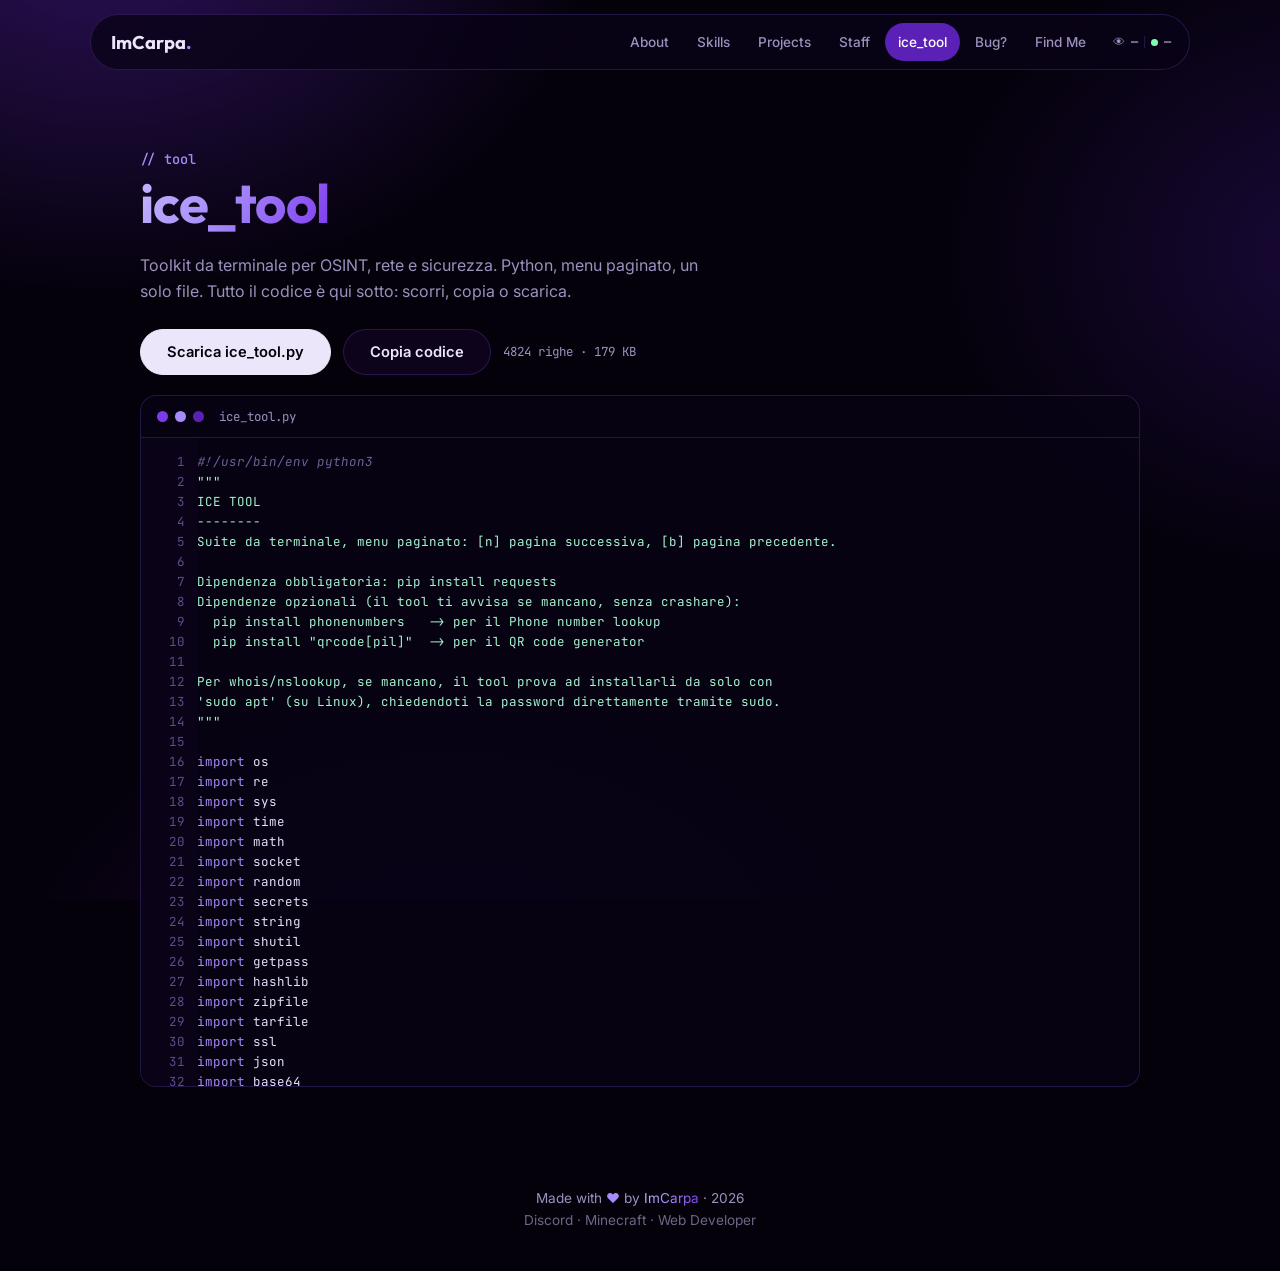
<file: tool.html>
<!DOCTYPE html>
<html lang="it">
<head>
<meta charset="UTF-8" />
<meta name="viewport" content="width=device-width, initial-scale=1" />
<title>ice_tool · ImCarpa</title>
<link rel="icon" type="image/png" href="favicon.png" />
<link rel="preconnect" href="https://fonts.googleapis.com" />
<link rel="preconnect" href="https://fonts.gstatic.com" crossorigin />
<link href="https://fonts.googleapis.com/css2?family=Outfit:wght@500;600;700;800&family=Inter:wght@400;500;600&family=JetBrains+Mono:wght@400;500&display=swap" rel="stylesheet" />
<link rel="stylesheet" href="style.css" />
</head>
<body>
<div class="bg" aria-hidden="true"></div>

<nav class="nav" id="navbar">
  <a class="nav-logo" href="index.html#hero">ImCarpa<span>.</span></a>
  <div class="nav-links"><a href="index.html#about">About</a><a href="index.html#skills">Skills</a><a href="index.html#projects">Projects</a><a href="index.html#staff">Staff</a><a href="tool.html" class="on">ice_tool</a><a href="index.html#bug">Bug?</a><a href="index.html#socials">Find Me</a></div>
  <div class="nav-visitor"><span>👁</span><b id="vc-total">&mdash;</b><i></i><span class="dot"></span><b id="vc-online">&mdash;</b></div>
</nav>

<section id="tool" class="section page">
  <div class="section-label">// tool</div><h2 class="section-title"><span class="gradient-text">ice_tool</span></h2>
  <p class="lead">Toolkit da terminale per OSINT, rete e sicurezza. Python, menu paginato, un solo file. Tutto il codice è qui sotto: scorri, copia o scarica.</p>
  <div class="row">
    <a class="btn solid" href="downloads/ice_tool.py" download>Scarica ice_tool.py</a>
    <button class="btn" id="copy">Copia codice</button>
    <span class="meta" id="meta"></span>
  </div>
  <div class="code">
    <div class="code-top"><i></i><i></i><i></i><span>ice_tool.py</span></div>
    <div class="code-scroll" id="scroll"><pre class="gut" id="gut"></pre><pre class="src" id="src">caricamento…</pre></div>
  </div>
</section>
<footer class="footer"><p>Made with <span class="heart">♥</span> by <span class="gradient-text">ImCarpa</span> · 2026</p><p class="footer-sub">Discord · Minecraft · Web Developer</p></footer>

<script src="ice_src.js"></script>
<script src="script.js"></script>
</body>
</html>
</file>
<file: style.css>
:root{--bg:#04010a;--ink:#ece6fa;--mut:#9d90bd;--v1:#2e1065;--v2:#5b21b6;--v3:#7c3aed;--v4:#a78bfa;--v5:#c4b5fd;--glass:rgba(124,58,237,.08);--line:rgba(139,92,246,.22);--disp:'Outfit',system-ui,sans-serif;--sans:'Inter',system-ui,sans-serif;--mono:'JetBrains Mono',ui-monospace,monospace;--ease:cubic-bezier(.22,1,.36,1)}
*,*::before,*::after{box-sizing:border-box;margin:0;padding:0}
html{scroll-behavior:smooth;scroll-padding-top:84px}
html.intro,html.intro body{overflow:hidden}
body{background:var(--bg);color:var(--ink);font-family:var(--sans);line-height:1.65;-webkit-font-smoothing:antialiased;overflow-x:hidden}
a{color:inherit}
.bg{position:fixed;inset:0;z-index:-1;background:radial-gradient(60vmax 45vmax at 8% -8%,rgba(76,29,149,.55),transparent 65%),radial-gradient(50vmax 40vmax at 105% 28%,rgba(46,16,101,.5),transparent 65%),radial-gradient(55vmax 40vmax at 35% 112%,rgba(59,7,100,.45),transparent 65%),var(--bg)}
/* PRE-MENU */
#intro{display:none;position:fixed;inset:0;z-index:200;background:#000;cursor:pointer;transition:opacity .7s ease;touch-action:manipulation}
html.intro #intro{display:block}
#intro.out{opacity:0;pointer-events:none}
#intro canvas{width:100%;height:100%;display:block}
.intro-hint{position:absolute;left:0;right:0;bottom:9vh;text-align:center;font:500 .95rem var(--disp);letter-spacing:.14em;color:var(--v4);opacity:0;transition:opacity .6s}
.intro-hint.show{opacity:1;animation:pulse 2.2s ease-in-out infinite .6s}
@keyframes pulse{50%{opacity:.35}}
/* NAV */
.nav{position:fixed;z-index:50;top:14px;left:50%;translate:-50% 0;width:min(1100px,94vw);display:flex;align-items:center;gap:14px;padding:8px 10px 8px 20px;border:1px solid var(--line);border-radius:999px;background:rgba(10,3,24,.78);backdrop-filter:blur(14px);-webkit-backdrop-filter:blur(14px)}
.nav-logo{font:700 1.15rem var(--disp);text-decoration:none}.nav-logo span{color:var(--v4)}
.nav-links{display:flex;gap:2px;margin-left:auto;overflow-x:auto;scrollbar-width:none}
.nav-links a{white-space:nowrap;text-decoration:none;font-size:.85rem;font-weight:500;padding:8px 13px;border-radius:999px;color:var(--mut);transition:background .3s,color .3s}
.nav-links a:hover,.nav-links a:focus-visible,.nav-links a.on{background:var(--v2);color:#fff;outline:none}
.nav-visitor{display:flex;align-items:center;gap:6px;font:400 .75rem var(--mono);color:var(--mut);padding-right:8px}
.nav-visitor i{width:1px;height:12px;background:var(--line)}.nav-visitor .dot{width:7px;height:7px;border-radius:50%;background:#7CFFB0}
/* HERO */
.hero{min-height:100svh;display:flex;flex-direction:column;align-items:center;justify-content:center;gap:16px;padding:110px 18px 60px;text-align:center}
html:not(.intro) .hero>*{animation:rise .9s var(--ease) both}
html:not(.intro) .hero>*:nth-child(2){animation-delay:.08s}html:not(.intro) .hero>*:nth-child(3){animation-delay:.16s}html:not(.intro) .hero>*:nth-child(4){animation-delay:.24s}
@keyframes rise{from{opacity:0;transform:translateY(24px)}}
.hero-title{font:800 clamp(3.4rem,13vw,9rem)/1 var(--disp);letter-spacing:-.02em;background:linear-gradient(180deg,#e9e1ff,var(--v4) 55%,var(--v3));-webkit-background-clip:text;background-clip:text;color:transparent;filter:drop-shadow(0 8px 40px rgba(91,33,182,.6))}
.hero-typed{font:500 clamp(1rem,2.4vw,1.35rem) var(--mono);color:var(--v4);min-height:1.8em}
.cursor-blink{animation:blink 1s steps(1) infinite}@keyframes blink{50%{opacity:0}}
.hero-desc{max-width:54ch;color:var(--mut)}
.hero-buttons{display:flex;gap:12px;flex-wrap:wrap;justify-content:center;margin-top:6px}
/* BUTTONS */
.btn{font:600 .92rem var(--sans);text-decoration:none;cursor:pointer;padding:13px 26px;border-radius:999px;border:1px solid var(--line);color:var(--ink);background:var(--glass);transition:transform .35s var(--ease),box-shadow .35s,border-color .3s;display:inline-block}
.btn:hover,.btn:focus-visible{transform:translateY(-3px);border-color:var(--v4);box-shadow:0 10px 28px rgba(91,33,182,.5);outline:none}
.btn-purple{background:linear-gradient(135deg,var(--v2),var(--v3));border-color:transparent;color:#fff}
.btn.big{font-size:1.05rem;padding:16px 36px;margin-top:6px}
/* SECTIONS */
.section{padding:clamp(70px,10vw,120px) 20px 10px;content-visibility:auto;contain-intrinsic-size:auto 700px}
.container{max-width:1040px;margin:0 auto}
.section-label{font:500 .85rem var(--mono);color:var(--v4);margin-bottom:6px}
.section-title{font:700 clamp(2rem,5.5vw,3.4rem)/1.1 var(--disp);letter-spacing:-.01em;margin-bottom:28px}
.section-subtitle{color:var(--mut);margin:-14px 0 26px}
.gradient-text{background:linear-gradient(120deg,var(--v5),var(--v4) 45%,var(--v3));-webkit-background-clip:text;background-clip:text;color:transparent}
.glass-card{background:var(--glass);border:1px solid var(--line);border-radius:18px;transition:transform .4s var(--ease),border-color .3s,box-shadow .4s}
.glass-card:hover{transform:translateY(-5px);border-color:var(--v4);box-shadow:0 18px 40px rgba(46,16,101,.6)}
.reveal{opacity:0;transform:translateY(22px);transition:opacity .8s var(--ease),transform .8s var(--ease),border-color .3s,box-shadow .4s}
.reveal.visible{opacity:1;transform:none}
.glass-card.reveal.visible:hover{transform:translateY(-5px)}
/* TERMINAL */
.term-sec{padding-top:10px}
.terminal-window{max-width:640px;margin:0 auto;border:1px solid var(--line);border-radius:16px;overflow:hidden;background:rgba(8,3,20,.8)}
.terminal-topbar{display:flex;align-items:center;gap:7px;padding:11px 14px;border-bottom:1px solid var(--line);font:400 .75rem var(--mono);color:var(--mut)}
.t-dot{width:11px;height:11px;border-radius:50%;background:var(--v3)}.t-dot.y{background:var(--v4)}.t-dot.g{background:var(--v2)}.t-title{margin-left:8px}
.terminal-body{padding:18px;font:400 .85rem/1.7 var(--mono);min-height:340px}
.t-line{display:block;white-space:pre-wrap}.t-comment{color:#6f5f98}.t-prompt{color:var(--v4)}.t-cmd{color:#fff}.t-output{color:#d4c8f2}.t-key{color:var(--v5)}.t-val{color:var(--v4)}.t-string{color:#86efac}
.t-cursor-end{display:inline-block;width:8px;height:1em;background:var(--v4);vertical-align:-2px;animation:blink 1s steps(1) infinite}
/* ABOUT */
.about-quote{padding:34px 36px}.about-quote p{color:#ddd2f6}.quote-icon{font:800 4rem/.6 var(--disp);color:var(--v3);margin-bottom:10px}.quote-footer{margin-top:14px;color:var(--v4)}
.about-cards{display:grid;grid-template-columns:repeat(auto-fit,minmax(260px,1fr));gap:18px;margin-top:18px}
.about-card{padding:26px}.about-card h3{font:600 1.2rem var(--disp);margin:10px 0 6px}.about-card p{color:var(--mut);font-size:.93rem}.card-icon{font-size:2rem}
/* SKILLS */
.skills-grid{display:flex;flex-wrap:wrap;gap:14px}
.skill-badge{position:relative;display:flex;align-items:center;gap:12px;padding:14px 22px;border-radius:14px;border:1px solid var(--line);background:var(--glass);overflow:hidden;transition:transform .4s var(--ease),border-color .3s}
.skill-badge:hover,.skill-badge.reveal.visible:hover{transform:translateY(-4px);border-color:var(--v4)}
.skill-bar-bg{position:absolute;inset:auto 0 0 0;height:3px;background:linear-gradient(90deg,var(--sc),var(--sc2))}
.skill-icon{width:30px;height:30px;object-fit:contain}.skill-name{font-weight:600}
/* PROJECTS */
.projects-grid{display:grid;grid-template-columns:repeat(auto-fit,minmax(270px,1fr));gap:20px}
.project-card{display:flex;flex-direction:column;overflow:hidden}
.project-img-wrap{position:relative;height:170px;overflow:hidden;background:var(--v1)}
.project-img-wrap img{width:100%;height:100%;object-fit:cover}
.project-img-overlay{position:absolute;inset:0;background:linear-gradient(180deg,transparent 40%,rgba(6,2,16,.85))}
.ice-wrap{display:grid;place-items:center;background:linear-gradient(135deg,#2e1065,#5b21b6 60%,#7c3aed)}
.ice-glyph{font:700 3.4rem var(--mono);color:#fff}
.project-body{padding:20px 22px 24px;display:flex;flex-direction:column;gap:8px;flex:1}
.project-body h3{font:600 1.3rem var(--disp)}.project-body p{color:var(--mut);font-size:.9rem}
.project-tags{display:flex;gap:6px;flex-wrap:wrap}.tag{font:500 .72rem var(--mono);padding:3px 10px;border-radius:99px;background:rgba(124,58,237,.2);color:var(--v5)}
.more{margin-top:auto;color:var(--v4);font-weight:600;font-size:.85rem}
/* STAFF */
.staff-tabs{display:flex;gap:10px;margin-bottom:22px}
.staff-tab{font:500 .9rem var(--sans);color:var(--mut);background:var(--glass);border:1px solid var(--line);padding:10px 20px;border-radius:99px;cursor:pointer;transition:background .3s,color .3s}
.staff-tab:hover{color:var(--ink)}.staff-tab.active{background:var(--v2);border-color:var(--v2);color:#fff}
.staff-panel{display:none}.staff-panel.active{display:block;animation:rise .5s var(--ease)}
.staff-list{display:flex;flex-direction:column;gap:12px}
.staff-entry{border:1px solid var(--line);border-radius:16px;background:var(--glass);transition:border-color .3s,box-shadow .4s}
.staff-entry:hover,.staff-entry.open{border-color:var(--v4)}.staff-entry.open{box-shadow:0 14px 36px rgba(46,16,101,.6)}
.staff-row{display:flex;align-items:center;justify-content:space-between;padding:18px 22px;cursor:pointer;gap:12px}
.staff-left{display:flex;align-items:center;gap:18px}.staff-num{font:500 .85rem var(--mono);color:var(--v4)}
.staff-info{display:flex;flex-direction:column}.staff-server{font:600 1.1rem var(--disp)}.staff-role{color:var(--mut);font-size:.85rem}
.staff-right{display:flex;align-items:center;gap:14px}
.status-badge{font:500 .72rem var(--mono);padding:4px 11px;border-radius:99px}.status-badge.active{background:rgba(134,239,172,.13);color:#86efac}.status-badge.past{background:rgba(157,144,189,.14);color:var(--mut)}
.staff-chevron{transition:transform .4s var(--ease);color:var(--v4)}.staff-entry.open .staff-chevron{transform:rotate(180deg)}
.staff-drawer{display:grid;grid-template-rows:0fr;transition:grid-template-rows .45s var(--ease)}.staff-entry.open .staff-drawer{grid-template-rows:1fr}
.staff-drawer>*{overflow:hidden}
.staff-drawer-inner{display:flex;align-items:center;gap:20px;padding:0 22px;flex-wrap:wrap}.staff-entry.open .staff-drawer-inner{padding:4px 22px 22px}
.staff-badge-logo{width:64px;height:64px;border-radius:14px;object-fit:cover;border:1px solid var(--line)}
.staff-drawer-info{display:flex;gap:10px;flex-wrap:wrap}
.staff-link{text-decoration:none;font-size:.85rem;font-weight:500;padding:9px 16px;border-radius:99px;background:rgba(91,33,182,.3);border:1px solid var(--line);transition:background .3s,transform .35s var(--ease)}.staff-link:hover{background:var(--v2);transform:translateY(-2px)}
/* SOCIALS / BUG */
.bug{text-align:center}
.socials-grid{display:grid;grid-template-columns:repeat(auto-fit,minmax(230px,1fr));gap:16px}
.social-btn{display:flex;align-items:center;gap:14px;padding:18px 20px;text-decoration:none;border-radius:16px;border:1px solid var(--line);background:linear-gradient(135deg,color-mix(in srgb,var(--s-color) 30%,transparent),var(--glass));transition:transform .4s var(--ease),border-color .3s,box-shadow .4s}
.social-btn:hover,.social-btn.reveal.visible:hover{transform:translateY(-4px);border-color:var(--v4);box-shadow:0 16px 36px rgba(46,16,101,.6)}
.s-icon{font-size:1.6rem}.s-info{display:flex;flex-direction:column;line-height:1.3}.s-info strong{font-weight:600}.s-info small{color:var(--mut)}.s-arrow{margin-left:auto;color:var(--v4)}
.footer{text-align:center;color:var(--mut);font-size:.85rem;padding:90px 20px 40px}.footer-sub{opacity:.7}.heart{color:var(--v4)}
/* TOOL PAGE */
.page{padding-top:clamp(110px,14vw,150px);max-width:1040px;margin:0 auto;content-visibility:visible}
.lead{margin:-10px 0 24px;max-width:58ch;color:var(--mut)}
.row{display:flex;flex-wrap:wrap;gap:12px;align-items:center;margin-bottom:14px}.meta{font:400 .78rem var(--mono);color:var(--mut)}
.btn.solid{background:var(--ink);color:var(--bg);border-color:var(--ink)}.btn.solid:hover{background:var(--v5);border-color:var(--v5)}
.code{margin-top:20px;border:1px solid var(--line);border-radius:16px;overflow:hidden;background:rgba(8,3,20,.85)}
.code-top{display:flex;align-items:center;gap:7px;padding:12px 16px;border-bottom:1px solid var(--line);font:400 .78rem var(--mono);color:var(--mut)}
.code-top i{width:11px;height:11px;border-radius:50%;background:var(--v3)}.code-top i:nth-child(2){background:var(--v4)}.code-top i:nth-child(3){background:var(--v2)}.code-top span{margin-left:8px}
.code-scroll{display:flex;max-height:72vh;overflow:auto;overscroll-behavior:contain;scrollbar-width:thin;scrollbar-color:var(--v3) transparent}
pre{font:400 12.5px/20px var(--mono);tab-size:4;padding:14px 0}
.gut{position:sticky;left:0;flex:none;padding:14px 12px;text-align:right;color:#5d4d8a;background:#0a0318;user-select:none}
.src{padding-right:24px;color:#e6dffa;min-width:max-content}
.k{color:var(--v4)}.s{color:#a7f3d0}.c{color:#6f5f98;font-style:italic}.n{color:var(--v5)}
@media(max-width:760px){.nav-visitor{display:none}.nav{padding-left:16px}pre{font-size:11.5px}}
@media(prefers-reduced-motion:reduce){*,*::before,*::after{animation-duration:.01ms!important;animation-iteration-count:1!important;transition-duration:.01ms!important}html{scroll-behavior:auto}.reveal{opacity:1;transform:none}}
</file>
